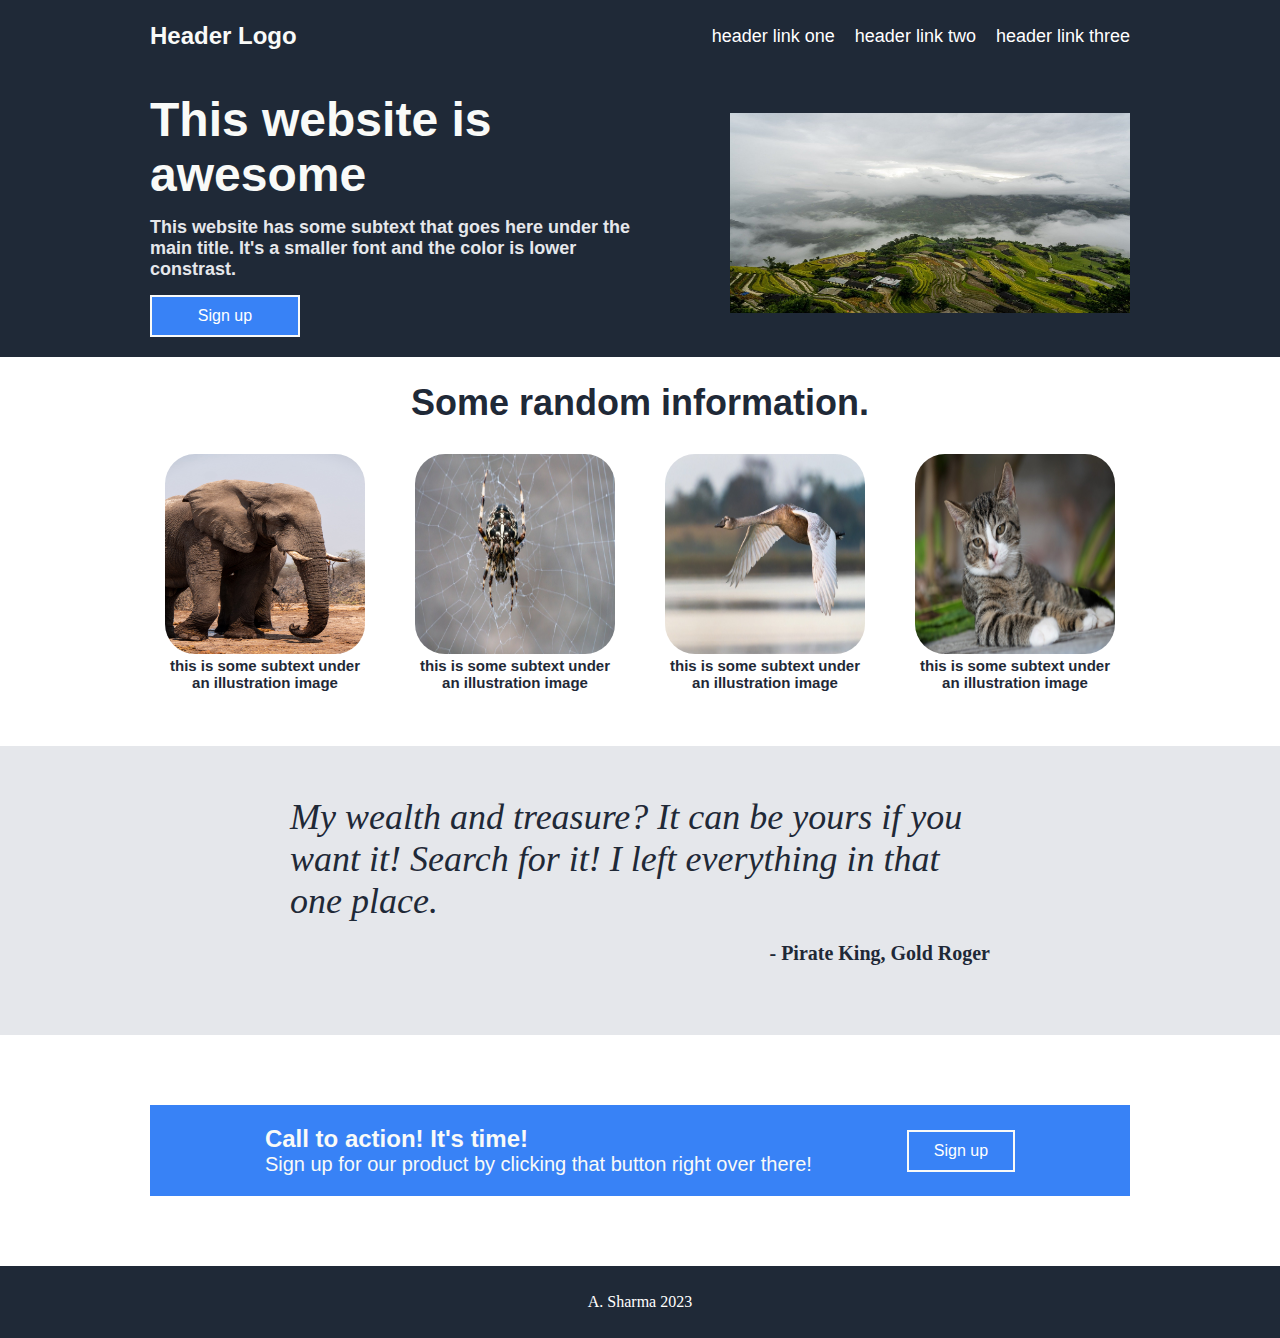
<file: index.html>
<!DOCTYPE html>
<html lang="en">
    <head>
        <meta charset="utf-8">
        <title>Landing Page</title>
        <link rel="stylesheet" href="style.css"/>
    </head>

    <body>
        <div class="header">
            <div class="logo">Header Logo</div>
            <ul class="header-links">
                <li><a href="#">header link one</a></li>
                <li><a href="#">header link two</a></li>
                <li><a href="#">header link three</a></li>
            </ul>
        </div>

        <div class="hero">
            <div class="hero-text">
                <div class="hero-main">This website is awesome</div>
                <div class="hero-secondary">This website has some subtext that goes here under the main title. It's a smaller font and the color is lower constrast.</div>
                <button class="hero-button">Sign up</button>
            </div>
            <div class="hero-image">
                <img src="images/paddy-field.jpg" alt="Paddy Field" width="400" height="200">
            </div>
        </div>

        <div class="information">
            Some random information.
            <div class="info-cards">
                <div class="info-container">
                    <img class="info-image" src="images/elephant.jpg" alt="Elephant" width="200" height="200">
                    this is some subtext under an illustration image
                </div>
                <div class="info-container">
                    <img class="info-image" src="images/spider.jpg" alt="Spider" width="200" height="200">
                    this is some subtext under an illustration image
                </div>
                <div class="info-container">
                    <img class="info-image" src="images/swan.jpg" alt="Swan" width="200" height="200">
                    this is some subtext under an illustration image
                </div>
                <div class="info-container">
                    <img class="info-image" src="images/cat.jpg" alt="Cat" width="200" height="200">
                    this is some subtext under an illustration image
                </div>
            </div>
        </div>

        <div class="quotes">
            <div class="quote">
                My wealth and treasure? It can be yours if you want it! Search for it! I left everything in that one place.
            </div>
            <div class="quote-speaker">
                - Pirate King, Gold Roger
            </div>
        </div>

        <div class="action">
            <div class="action-text">
                <div class="action-text-header">Call to action! It's time!</div>
                <div class="action-text-para">Sign up for our product by clicking that button right over there!</div>
            </div>
            <button>Sign up</button>
        </div>

        <div class="footer">
            A. Sharma 2023
        </div>

    </body>
</html>
</file>
<file: style.css>
body {
    display: flex;
    flex-direction: column;
    margin: 0;
    min-height: 100vh;
 
}

.header {
    display: flex;
    align-items: center;
    justify-content: space-between;
    padding: 0px 150px;
    background-color: #1f2937;
    height: 72px;
}

.header-links{
    display: flex;
    gap: 20px;
    color: #e5e7eb;
}


.logo {
    color: #f9faf8;
    font-family:Verdana, Geneva, Tahoma, sans-serif;
    font-weight: bolder;
    font-size: 24px;
}

.hero{
    display: flex;
    flex: 1 0 auto;
    background-color: #1f2937;
    justify-content: space-between;
    align-items: center;
    padding: 20px 150px;
    gap: 25px;
}

.hero-text{
    display: flex;
    flex-direction: column;
    max-width: 500px;
    row-gap: 15px;

}

.hero-main{
    color: #f9faf8;
    font-family:Verdana, Geneva, Tahoma, sans-serif;
    font-weight: bolder;
    font-size: 48px;
}

.hero-secondary{
    color: #e5e7eb;
    font-family:Verdana, Geneva, Tahoma, sans-serif;
    font-weight: bolder;
    font-size: 18px;
}

.hero-button{
    width: 150px;
}

.information{
    flex: 1 0 auto;
    font-size: 36px;
    color: #1f2937;
    font-family: Verdana, Geneva, Tahoma, sans-serif;
    font-weight: bolder;
    text-align: center;
    justify-content: center;
    padding: 25px;
}

.info-cards{
    display: flex;
    font-size: 15px;
    justify-content: center;
    gap: 50px;
}

.info-container{
    max-width: 200px;
    margin: 30px 0px;
}

.info-image{
    border-radius: 15%;
}

.quotes{
    display: flex;
    flex: 1 1 auto;
    background-color: #e5e7eb;
    justify-content: center;
    align-items:center;
    padding: 50px;
    flex-direction: column;
}

.quote{
    display: flex;
    flex: 1 0 auto;
    max-width: 700px;
    font: italic 36px Georgia, serif;
    color: #1f2937;
}

.quote-speaker{
    font: bold 20px Georgia, serif;
    color: #1f2937;
    padding: 20px;
    width: 700px;
    text-align: right;
    
}

.action{
    display: flex;
    flex: 1 0 auto;
    background-color: #3882f6;
    justify-content: space-evenly;
    align-items: center;
    margin: 70px 150px;
    padding: 20px 20px;
}

.action-text{
    color: #f9faf8;
    font-family:Verdana, Geneva, Tahoma, sans-serif;

}

.action-text-para{
    font-size: 20px;
}

.action-text-header{
    font-weight: bold;
    font-size: 24px;
}

button{
    background-color: #3882f6;
    border: 2px solid #f9faf8;
    color: white;
    padding: 10px 25px;
    text-align: center;
    text-decoration: none;
    font-family:Verdana, Geneva, Tahoma, sans-serif;
    font-size: 16px;
}

.footer {
    margin-top: auto;
    display: flex;
    align-items: center;
    justify-content: center;
    background-color: #1f2937;
    color: white;
    height: 72px;
}

li {
    list-style-type: none;
}
  
a {
    text-decoration: none;
    color: white;
    font-family: Verdana, Geneva, Tahoma, sans-serif;
    font-size: 18px;
}
</file>
